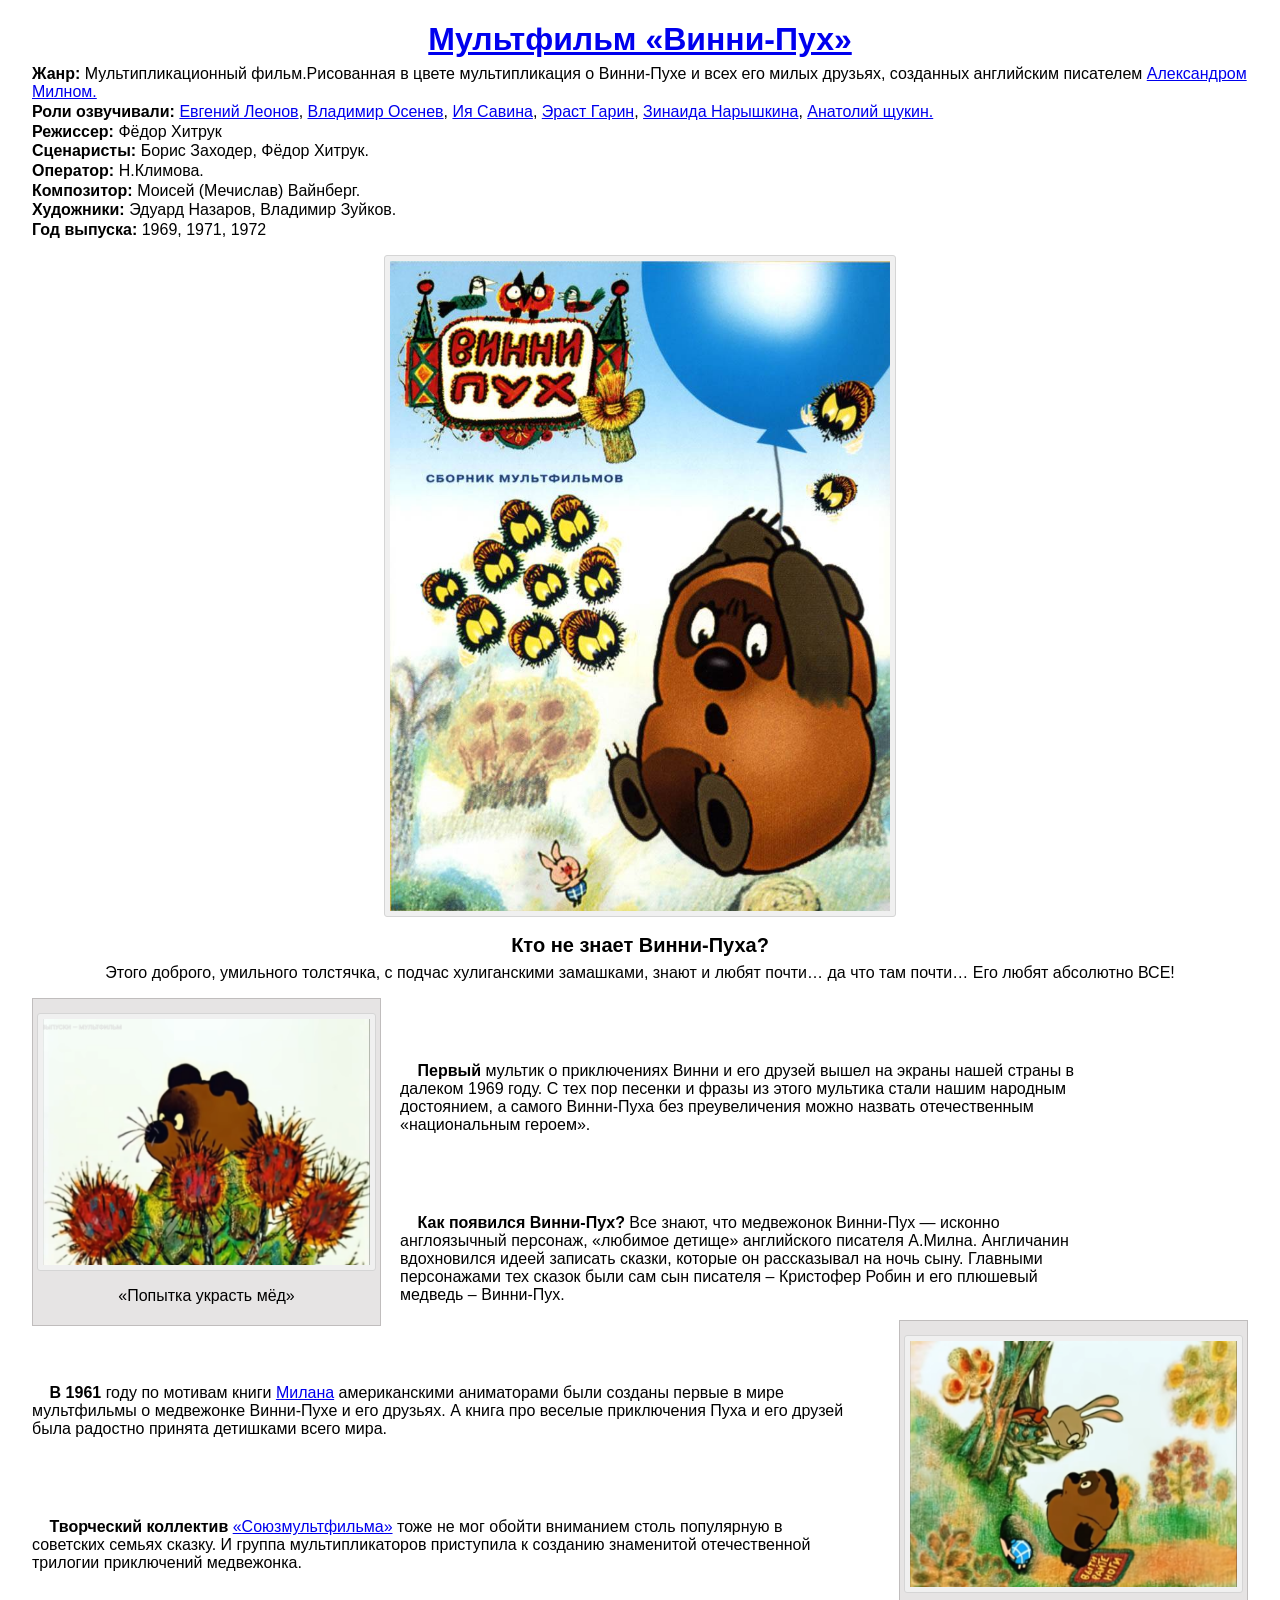
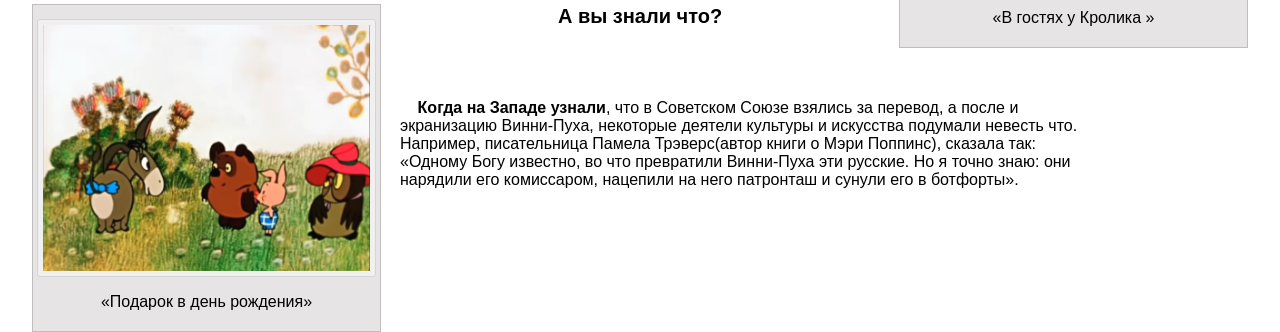
<file: index.html>
<!DOCTYPE html>
<html lang="ru">

<head>
  <meta charset="utf-8">
  <meta name="viewport" content="width=device-width, initial-scale=1">
  <meta name="viewport" content="width=device-width">
  <meta name="viewport" content="initial-scale=1">
  <link rel="stylesheet" href="css/index.css">
  <title>«Винни-Пух»</title>
</head>
<body>

  <div class="title">
    <h1><a href="https://ru.wikipedia.org/wiki/Винни-Пух_(мультфильм)">Мультфильм «Винни-Пух»</a></h1>
  </div>

  <div class="description">
    <p><b>Жанр:</b>
      Мультипликационный фильм.Рисованная в цвете мультипликация о Винни-Пухе и всех его милых друзьях,
      созданных английским писателем <a href="https://ru.wikipedia.org/wiki/Милн,_Алан_Александр">
      Александром Милном.</a></p>
    <p><b>Роли озвучивали:</b>
      <a href="https://ru.wikipedia.org/wiki/Леонов,_Евгений_Павлович">Евгений Леонов</a>,
      <a href="https://ru.wikipedia.org/wiki/Осенев,_Владимир_Иванович">Владимир Осенев</a>,
      <a href="https://ru.wikipedia.org/wiki/Саввина,_Ия_Сергеевна">Ия Савина</a>,
      <a href="https://ru.wikipedia.org/wiki/Гарин,_Эраст_Павлович">Эраст Гарин</a>,
      <a href="https://ru.wikipedia.org/wiki/Нарышкина,_Зинаида_Михайловна">Зинаида Нарышкина</a>,
      <a href="https://ru.wikipedia.org/wiki/Щукин,_Анатолий_Михайлович">Анатолий щукин.</a></p>
      <p><b>Режиссер:</b>&nbsp;Фёдор Хитрук</p>
      <p><b>Сценаристы:</b>&nbsp;Борис Заходер,&nbsp;Фёдор Хитрук.</p>
      <p><b>Оператор:</b>&nbsp;Н.Климова.</p>
      <p><b>Композитор:</b>&nbsp;Моисей (Мечислав) Вайнберг.</p>
      <p><b>Художники:</b>&nbsp;Эдуард Назаров, Владимир Зуйков.</p>
      <p><b>Год выпуска:</b>&nbsp;1969, 1971, 1972</p>
  </div>

  <div>
    <img class="image" src="images/wp.jpg" alt="Винни и все-все-все" height="650"/>
  </div>

  <div>
    <h2 class="header"><b>Кто не знает Винни-Пуха?</b></h2>
      <p>Этого доброго, умильного толстячка, с подчас хулиганскими замашками, знают
      и любят почти&hellip; да что там почти&hellip; Его любят абсолютно ВСЕ!</p>
  </div>

  <div class="text_in_frame_left">
    <img class="image" src="images/winnie_two.jpg" alt="Кактус и Винни" width="327"/>
    <p class="e">&laquo;Попытка украсть мёд&raquo;</p>
  </div>

  <div class="text">
  <p><b>Первый</b> мультик о приключениях Винни и его друзей вышел на экраны нашей страны в далеком 1969 году. С тех пор
    песенки и фразы из этого мультика стали нашим народным достоянием, а самого Винни-Пуха без преувеличения можно
    назвать отечественным &laquo;национальным героем&raquo;.</p>
  </div>

  <div class="text">
  <p><b>Как появился Винни-Пух?</b>
    Все знают, что медвежонок Винни-Пух &mdash; исконно англоязычный персонаж, &laquo;любимое
    детище&raquo; английского писателя А.Милна. Англичанин вдохновился идеей записать сказки, которые он
    рассказывал на ночь сыну. Главными персонажами тех сказок были сам сын писателя &ndash; Кристофер
    Робин и его плюшевый медведь &ndash; Винни-Пух.</p>
  </div>

  <div class="text_in_frame_right">
    <img class="image" src="images/winnie_three.jpg" alt="В гостях у кролика" width="327">
    <p> &laquo;В гостях у Кролика &raquo;</p>
  </div>

  <div class="text_left">
  <p><b>В 1961</b> году по мотивам книги 
    <a href="https://ru.wikipedia.org/wiki/Милн,_Алан_Александр">Милана</a>
    американскими аниматорами были созданы первые
    в мире мультфильмы о медвежонке Винни-Пухе и его друзьях. А книга про веселые приключения Пуха
    и его друзей была радостно принята детишками всего мира.</p>
  </div>

  <div class="text_left">
  <p><b>Творческий коллектив</b> 
    <a href="https://ru.wikipedia.org/wiki/Союзмультфильм">&laquo;Союзмультфильма&raquo;</a>
    тоже не мог обойти вниманием столь популярную в советских
    семьях сказку. И группа мультипликаторов приступила к созданию знаменитой отечественной
    трилогии приключений медвежонка.</p>
  </div>

  <div class="text_in_frame_left">
    <img class="image" src="images/winnie_four.jpg" alt="В гостях у кролика" width="327">
    <p> &laquo;Подарок в день рождения&raquo;</p>
  </div>

  <div>
  <h2 class="header"><b>А вы знали что?</b></h2>
  </div>

  <div class="text">
  <p><b>Когда на Западе узнали</b>, что в Советском Союзе взялись за перевод, а после и
        экранизацию Винни-Пуха, некоторые деятели культуры и искусства подумали невесть что.
        Например, писательница Памела Трэверс(автор книги о Мэри Поппинс), сказала так:
        &laquo;Одному Богу известно, во что превратили Винни-Пуха эти русские. Но
        я точно знаю: они нарядили его комиссаром, нацепили на него патронташ и сунули 
        его в ботфорты&raquo;.</p>
  </div>
</body>
</html>
</file>
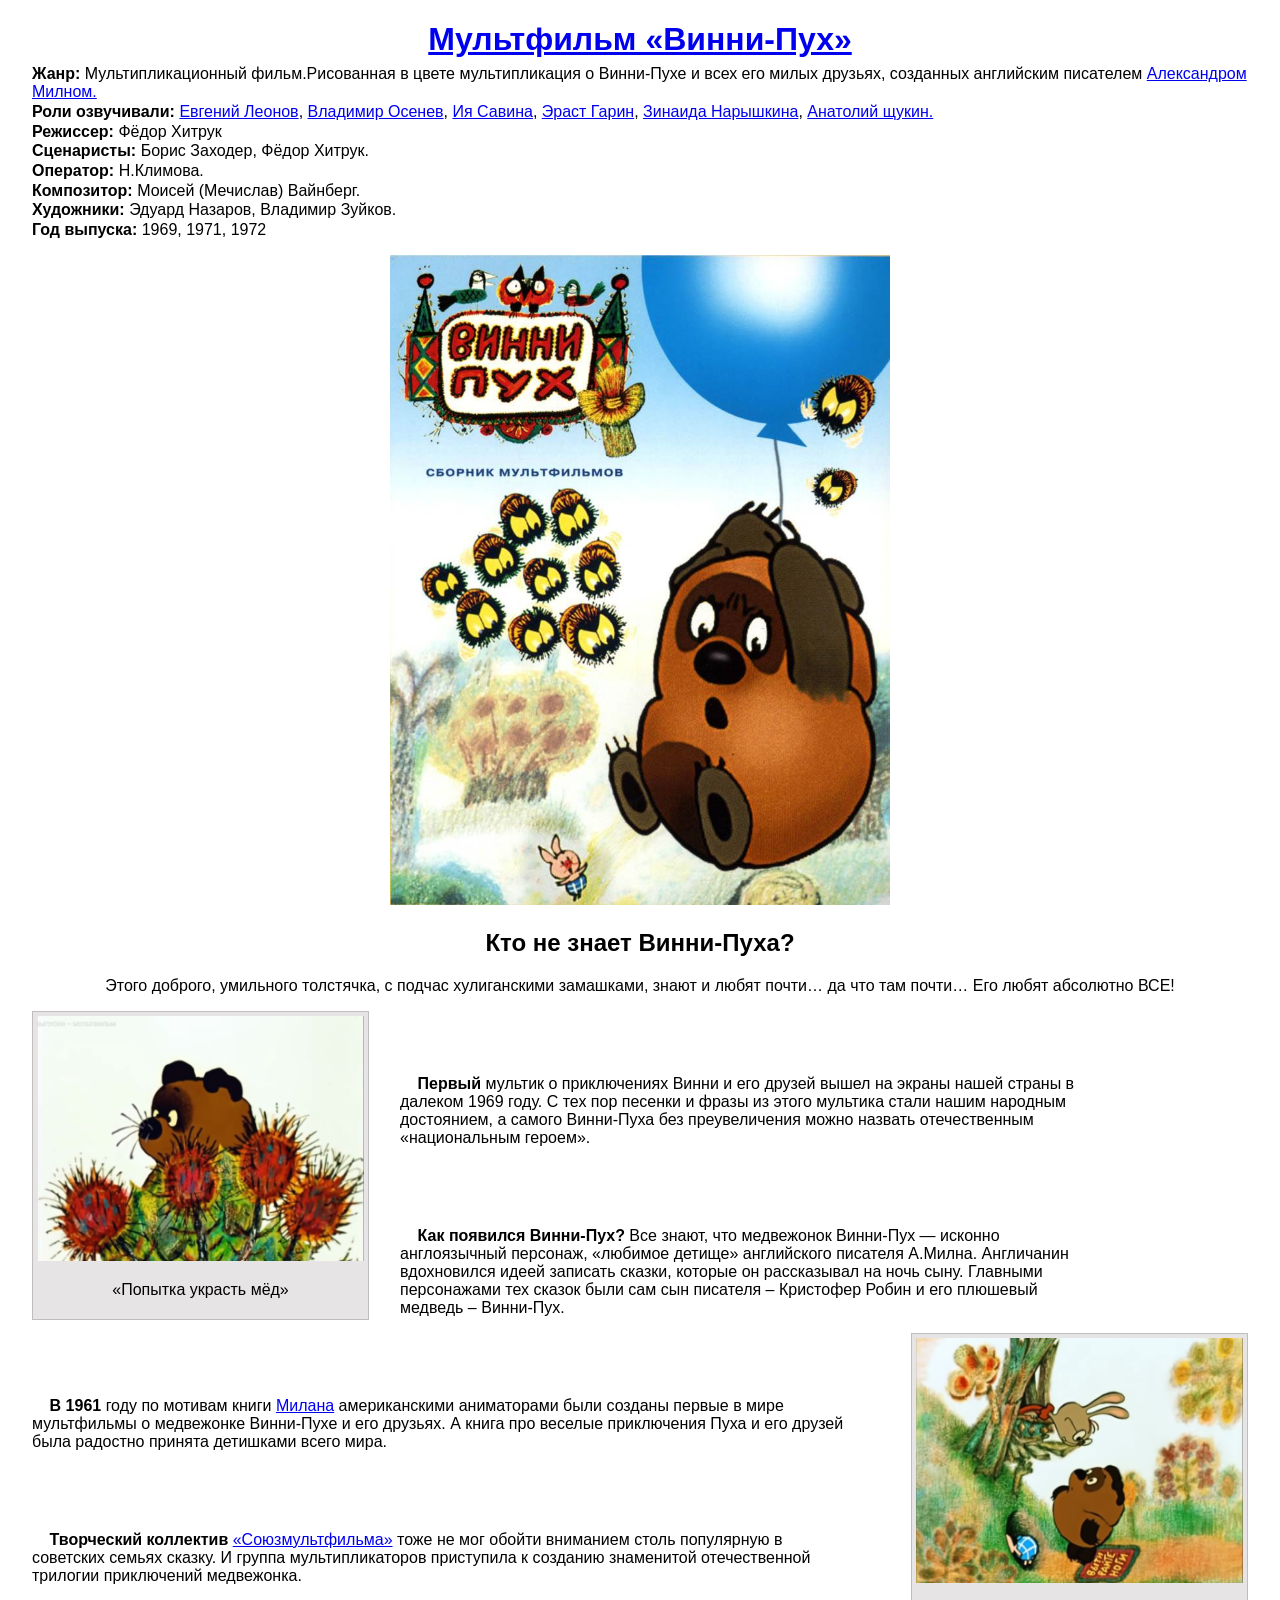
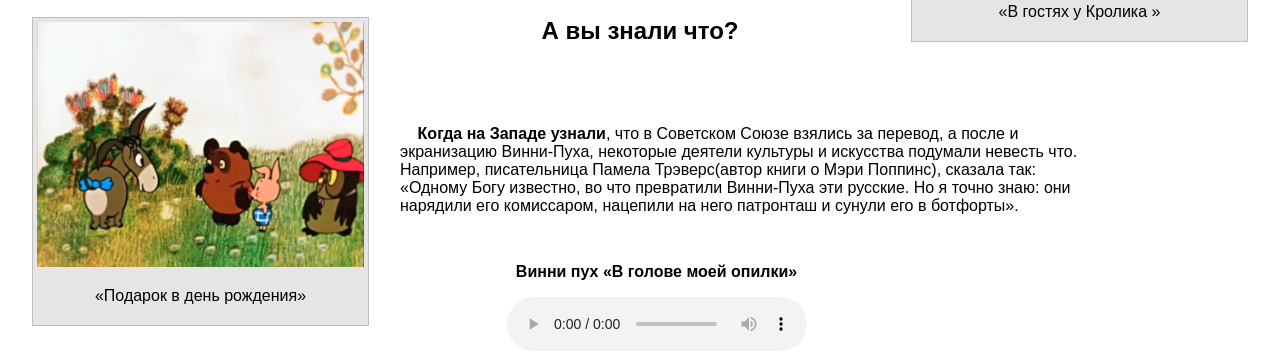
<file: winnie_the_pooh.html>
<!DOCTYPE html>
<html lang="ru">

<head>
  <meta charset="utf-8">
  <link rel="stylesheet" href="css/index.css">
  <title>«Винни-Пух»</title>
</head>
<body>

  <div>
    <h1><a href="https://ru.wikipedia.org/wiki/Винни-Пух_(мультфильм)">Мультфильм «Винни-Пух»</a></h1>
  </div>

  <div class="description">
    <p><b>Жанр:</b>
      Мультипликационный фильм.Рисованная в цвете мультипликация о Винни-Пухе и всех его милых друзьях,
      созданных английским писателем <a href="https://ru.wikipedia.org/wiki/Милн,_Алан_Александр">
      Александром Милном.</a></p>
    <p><b>Роли озвучивали:</b>
      <a href="https://ru.wikipedia.org/wiki/Леонов,_Евгений_Павлович">Евгений Леонов</a>,
      <a href="https://ru.wikipedia.org/wiki/Осенев,_Владимир_Иванович">Владимир Осенев</a>,
      <a href="https://ru.wikipedia.org/wiki/Саввина,_Ия_Сергеевна">Ия Савина</a>,
      <a href="https://ru.wikipedia.org/wiki/Гарин,_Эраст_Павлович">Эраст Гарин</a>,
      <a href="https://ru.wikipedia.org/wiki/Нарышкина,_Зинаида_Михайловна">Зинаида Нарышкина</a>,
      <a href="https://ru.wikipedia.org/wiki/Щукин,_Анатолий_Михайлович">Анатолий щукин.</a></p>
      <p><b>Режиссер:</b>&nbsp;Фёдор Хитрук</p>
      <p><b>Сценаристы:</b>&nbsp;Борис Заходер,&nbsp;Фёдор Хитрук.</p>
      <p><b>Оператор:</b>&nbsp;Н.Климова.</p>
      <p><b>Композитор:</b>&nbsp;Моисей (Мечислав) Вайнберг.</p>
      <p><b>Художники:</b>&nbsp;Эдуард Назаров, Владимир Зуйков.</p>
      <p><b>Год выпуска:</b>&nbsp;1969, 1971, 1972</p>
  </div>

  <div>
    <img src="images/wp.jpg" alt="Винни и все-все-все" height="650"/>
  </div>

  <div>
    <h2><b>Кто не знает Винни-Пуха?</b></h2>
      <p>Этого доброго, умильного толстячка, с подчас хулиганскими замашками, знают
      и любят почти&hellip; да что там почти&hellip; Его любят абсолютно ВСЕ!</p>
  </div>

  <div class="text_in_frame_left">
    <img src="images/winnie_two.jpg" alt="Кактус и Винни" width="327"/>
    <p class="e">&laquo;Попытка украсть мёд&raquo;</p>
  </div>

  <div class="text">
  <p><b>Первый</b> мультик о приключениях Винни и его друзей вышел на экраны нашей страны в далеком 1969 году. С тех пор
    песенки и фразы из этого мультика стали нашим народным достоянием, а самого Винни-Пуха без преувеличения можно
    назвать отечественным &laquo;национальным героем&raquo;.</p>
  </div>

  <div class="text">
  <p><b>Как появился Винни-Пух?</b>
    Все знают, что медвежонок Винни-Пух &mdash; исконно англоязычный персонаж, &laquo;любимое
    детище&raquo; английского писателя А.Милна. Англичанин вдохновился идеей записать сказки, которые он
    рассказывал на ночь сыну. Главными персонажами тех сказок были сам сын писателя &ndash; Кристофер
    Робин и его плюшевый медведь &ndash; Винни-Пух.</p>
  </div>

  <div class="text_in_frame_right">
    <img src="images/winnie_three.jpg" alt="В гостях у кролика" width="327">
    <p> &laquo;В гостях у Кролика &raquo;</p>
  </div>

  <div class="text_left">
  <p><b>В 1961</b> году по мотивам книги 
    <a href="https://ru.wikipedia.org/wiki/Милн,_Алан_Александр">Милана</a>
    американскими аниматорами были созданы первые
    в мире мультфильмы о медвежонке Винни-Пухе и его друзьях. А книга про веселые приключения Пуха
    и его друзей была радостно принята детишками всего мира.</p>
  </div>

  <div class="text_left">
  <p><b>Творческий коллектив</b> 
    <a href="https://ru.wikipedia.org/wiki/Союзмультфильм">&laquo;Союзмультфильма&raquo;</a>
    тоже не мог обойти вниманием столь популярную в советских
    семьях сказку. И группа мультипликаторов приступила к созданию знаменитой отечественной
    трилогии приключений медвежонка.</p>
  </div>

  <div class="text_in_frame_left">
    <img src="images/winnie_four.jpg" alt="В гостях у кролика" width="327">
    <p> &laquo;Подарок в день рождения&raquo;</p>
  </div>

  <div>
  <h2><b>А вы знали что?</b></h2>
  </div>

  <div class="text">
  <p><b>Когда на Западе узнали</b>, что в Советском Союзе взялись за перевод, а после и
        экранизацию Винни-Пуха, некоторые деятели культуры и искусства подумали невесть что.
        Например, писательница Памела Трэверс(автор книги о Мэри Поппинс), сказала так:
        &laquo;Одному Богу известно, во что превратили Винни-Пуха эти русские. Но
        я точно знаю: они нарядили его комиссаром, нацепили на него патронташ и сунули 
        его в ботфорты&raquo;.</p>
  </div>

  <div class="text_right">
  <p><b>Винни пух &laquo;В голове моей опилки&raquo;</b></p>
  <audio controls>
    <source src="https://dlya-detey.com/uploads/files/2013-10/1382286154_dlya-detey.com-pesenka-vinni-puha.mp3"
      type="audio/mp3" style="display:none">
    Ваш web-браузер не поддерживает HTML элемент «
    <a href="https://dlya-detey.com/uploads/files/2013-10/1382286154_dlya-detey.com-pesenka-vinni-puha.mp3">Винни</a>».
  </audio>
  </div>

</body>
</html>
</file>
<file: css/index.css>
body {
  text-align: center;
  margin-right: 2em;
  margin-left: 2em;
  color: rgb(0, 0, 0);
  font-family: tahoma, arial, sans-serif;
  font-size: 16px
}

.title {
  margin-bottom: 1em;
  margin-top: 1em
}

.header{
   text-align: center;
   padding: 1px;
   font-size: 20px;
   margin-bottom: -0.5em
}

.image {
  border: 1px double rgb(213, 213, 213);
  display: block;
  margin: 10px auto;
  padding: 5px;
  border-radius: 3px;
  background: #f0f0f0; 
}

.text_in_frame_right{
  float: right;
  border: 1px solid rgb(192, 189, 189);
  padding: 4px;
  background: #e6e4e4;
}

.text_in_frame_left{
  float: left;
  border: 1px solid rgb(192, 189, 189);
  padding: 4px;
  background: #e6e4e4;
}

.description p{
    text-align: left;
    margin-top: -0.9em;
    background-color: rgb(255, 255, 255);
}

.text{
  text-indent: 1.1em;
  text-align: left;
  margin-left: 23em;
  margin-right: 9em;
  margin-top: 5em;
}

.text_left {
  text-indent: 1.1em;
  text-align: left;
  margin-top: 5em;
  margin-right: 25em;
  margin-bottom: 2em;
}

.text_right {
  margin-top: 3em;
  margin-right: 19em;
}
/* 900 px */
@media screen and (max-width: 900px) {
 
  .text{
    text-indent: 1.1em;
    text-align: left;
    margin-left: 23em;
    margin-right: -2em;
    margin-top: 5em;
  }
} 
/* 800 px */
@media screen and (max-width: 800px) {
 
  .text_in_frame_left{
    margin-top: 2em;
  }
  .text_in_frame_right{
    margin-top: 4.5em;
  }

  .header{
    margin-top: 3em
 }

  .text{
    margin-top: 3em;
  }

}

/* 600 px */
@media screen and (max-width: 600px) {

  .image {
    width: 100%;
    height: 50%;
    padding: 0.1px;
    background: #f0f0f0;
    margin-left: -0.1em;
  }
 
  .text_in_frame_left{
    width: 70%;
    margin-top: 0.5em;
    margin-right: 3em;
    margin-left: 5em;
    margin-bottom: 3em;
  }
  .text_in_frame_right{
    width: 70%;
    margin-top: 0.5em;
    margin-right: 3em;
    margin-left: 5em;
    margin-bottom: 3em;
  }

  .text{
    margin: 2em;
    flex-direction: column;
  }

  .text_left{
    margin: 2em;
    flex-direction: column;
  }

}

/* 450 */
@media screen and (max-width: 450px) {

  .text_in_frame_left{
    width: 80%;
    margin-top: 0.5em;
    margin-left: 2em;
    margin-bottom: 3em;
  }
  .text_in_frame_right{
    width: 80%;
    margin-top: 0.5em;
    margin-right: 2em;
    margin-bottom: 3em;
  }

}
</file>
